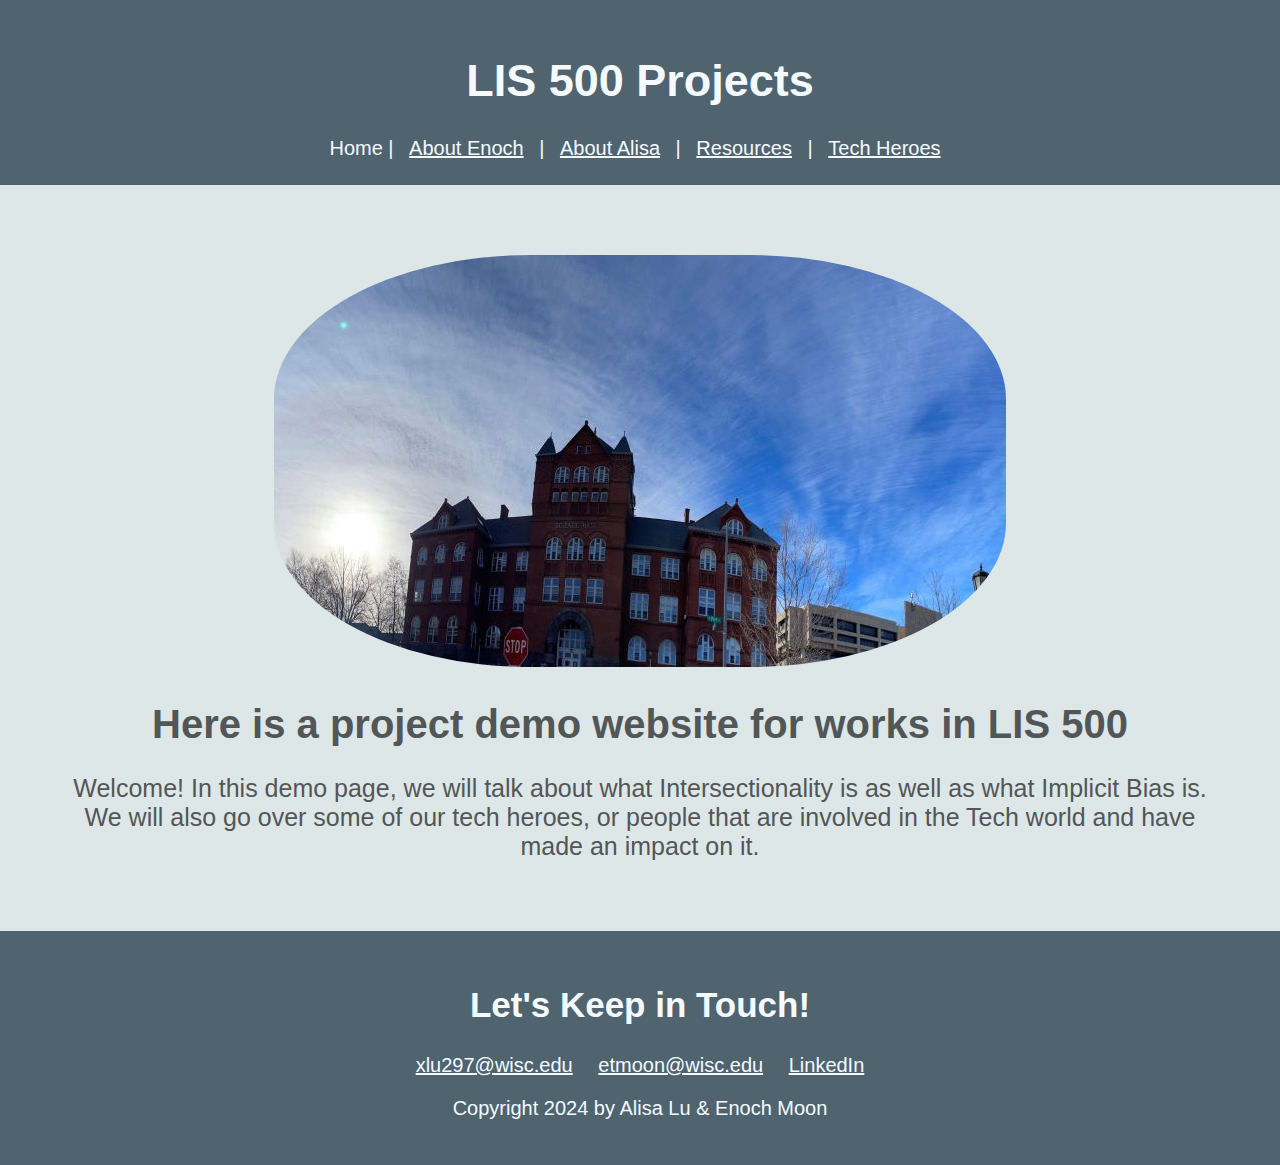
<file: index.html>
<!DOCTYPE html>
<html lang="en">

<head>
    <meta charset="UTF-8">
    <link rel="stylesheet" href="stylepage.css">
    <title>Home</title>
</head>

<body>
    <header>
        <!-- Website heading -->
        <h1>LIS 500 Projects</h1>

        <!-- Navigation for webpage -->
        Home | <a href="AboutEnoch.html">About Enoch</a> | <a href="AboutAlisa.html">About Alisa</a> | <a
            href="Resource.html">Resources</a>
        | <a href="TechHero.html">Tech Heroes</a>
    </header>

    <div class="Splash-index">
        <img class="Splash-img" src="Images/UWM.jpg" alt="UW Campus" width=".25">
        <!-- What're we working on-->
        <h1 id="description">Here is a project demo website for works in LIS 500</h1>
        <p id="welcome">Welcome! In this demo page, we will talk about what Intersectionality is as well as what
            Implicit
            Bias is. We will also go over some of our tech heroes, or people that are involved in the Tech world
            and have made an impact on it.
        </p>
    </div>

    <footer>
        <h2>Let's Keep in Touch!</h2>

        <div>
            <a href="mailto:xlu297@wisc.edu">xlu297@wisc.edu</a>
            <a href="mailto:etmoon@wisc.edu">etmoon@wisc.edu</a>
            <a href="https://www.linkedin.com/in/enoch-moon-6768a1240/">LinkedIn</a>
        </div>

        <p>Copyright 2024 by Alisa Lu & Enoch Moon</p>
    </footer>
</body>

</html>
</file>
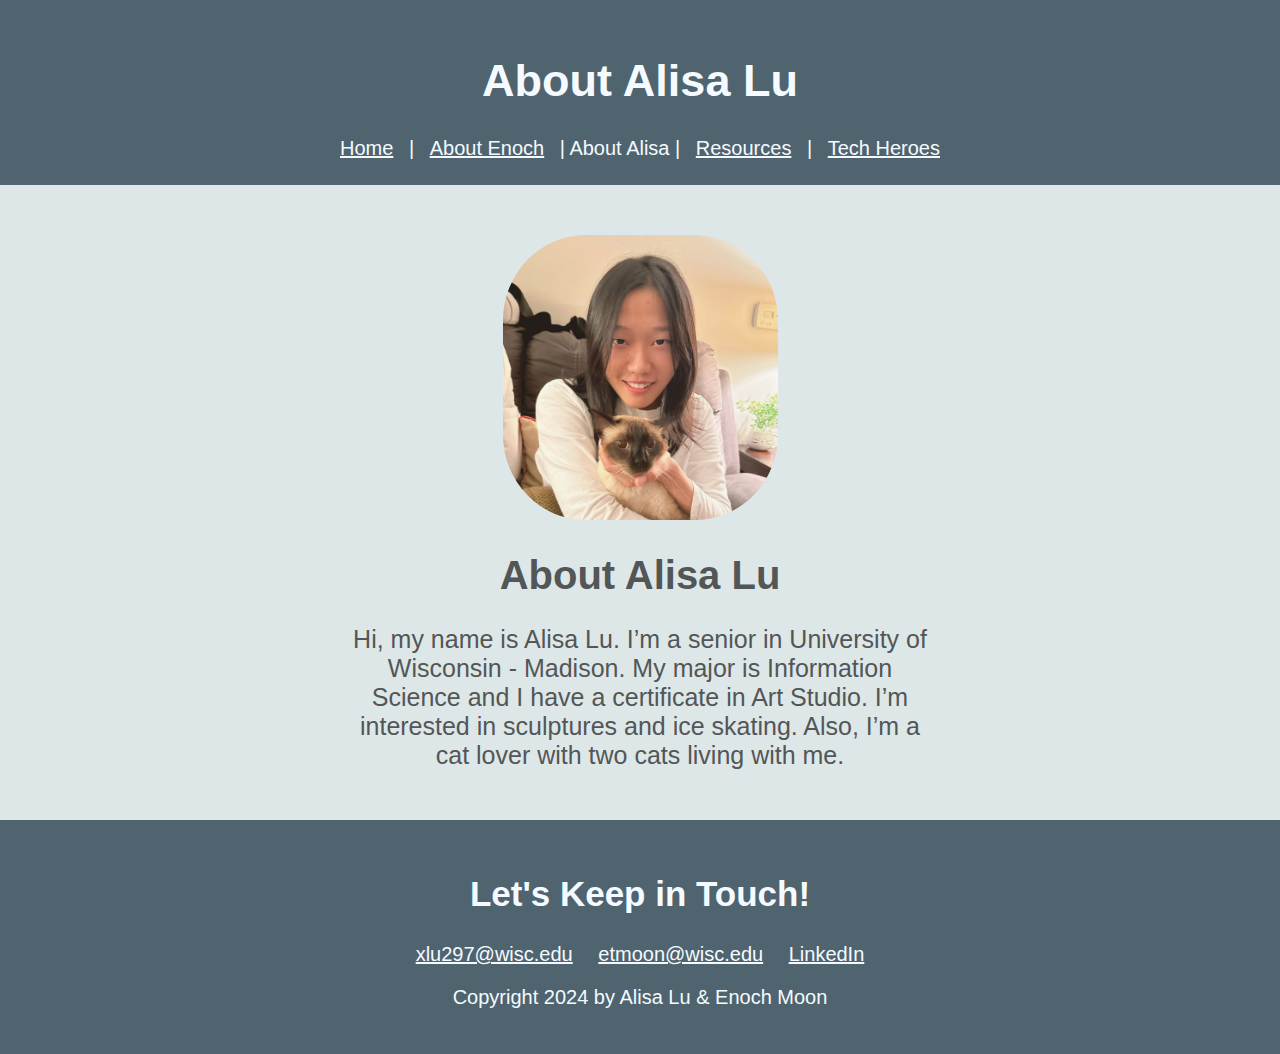
<file: AboutAlisa.html>
<!DOCTYPE html>
<html lang="en">

<head>
    <meta charset="UTF-8">
    <link rel="stylesheet" href="stylepage.css">
    <title>About Alisa</title>
</head>

<body>
    <header>
        <!-- Website heading -->
        <h1>About Alisa Lu</h1>

        <!-- Navigation for webpage -->
        <a href="index.html">Home</a> | <a href="AboutEnoch.html">About Enoch</a> | About Alisa
        | <a href="Resource.html">Resources</a> | <a href="TechHero.html">Tech Heroes</a>
    </header>

    <div class="About">
        <!-- Information about Alisa Lu -->
        <img class="AlisaProfile-img" src="Images/AlisaPic.jpg" alt="Alisa Lu" width=".25">
        <h1 id="Name">About Alisa Lu</h1>
        <p>Hi, my name is Alisa Lu. I’m a senior in University of Wisconsin - Madison. My major is Information Science
            and I have a certificate in Art Studio. I’m interested in sculptures and ice skating. Also, I’m a cat lover
            with two cats living with me.
        </p>
    </div>

    <footer>
        <h2>Let's Keep in Touch!</h2>

        <div>
            <a href="mailto:xlu297@wisc.edu">xlu297@wisc.edu</a>
            <a href="mailto:etmoon@wisc.edu">etmoon@wisc.edu</a>
            <a href="https://www.linkedin.com/in/enoch-moon-6768a1240/">LinkedIn</a>
        </div>

        <p>Copyright 2024 by Alisa Lu & Enoch Moon</p>

    </footer>

</body>

</html>
</file>
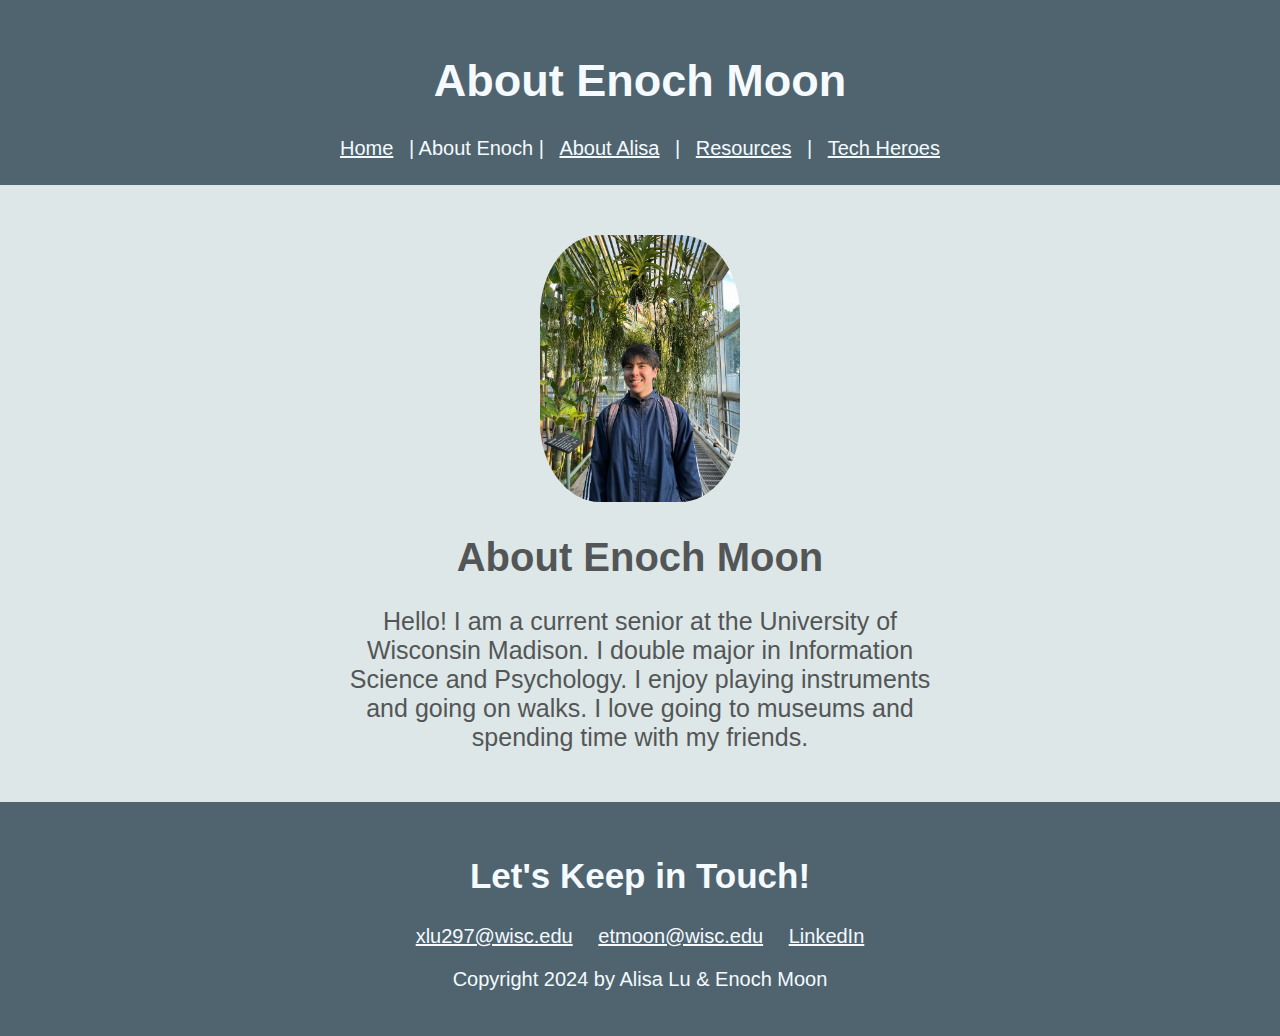
<file: AboutEnoch.html>
<!DOCTYPE html>
<html lang="en">

<head>
    <meta charset="UTF-8">
    <link rel="stylesheet" href="stylepage.css">
    <title>About Enoch</title>
</head>

<body>
    <header>
        <!-- Website heading -->
        <h1>About Enoch Moon</h1>

        <!-- Navigation for webpage -->
        <a href="index.html">Home</a> | About Enoch | <a href="AboutAlisa.html">About Alisa</a>
        | <a href="Resource.html">Resources</a> | <a href="TechHero.html">Tech Heroes</a>
    </header>

    <div class="About">
        <!-- Information about Enoch Moon -->
        <img class="EnochProfile-img" src="Images/EnochPic.jpg" alt="Enoch Moon" width=".25">
        <h1 id="Name">About Enoch Moon</h1>
        <p>Hello! I am a current senior at the University of Wisconsin Madison. I double major in Information Science
            and Psychology. I enjoy playing instruments and going on walks. I love going to museums and spending time
            with
            my friends.
        </p>
    </div>

    <footer>
        <h2>Let's Keep in Touch!</h2>

        <div>
            <a href="mailto:xlu297@wisc.edu">xlu297@wisc.edu</a>
            <a href="mailto:etmoon@wisc.edu">etmoon@wisc.edu</a>
            <a href="https://www.linkedin.com/in/enoch-moon-6768a1240/">LinkedIn</a>
        </div>

        <p>Copyright 2024 by Alisa Lu & Enoch Moon</p>

    </footer>

</body>

</html>
</file>
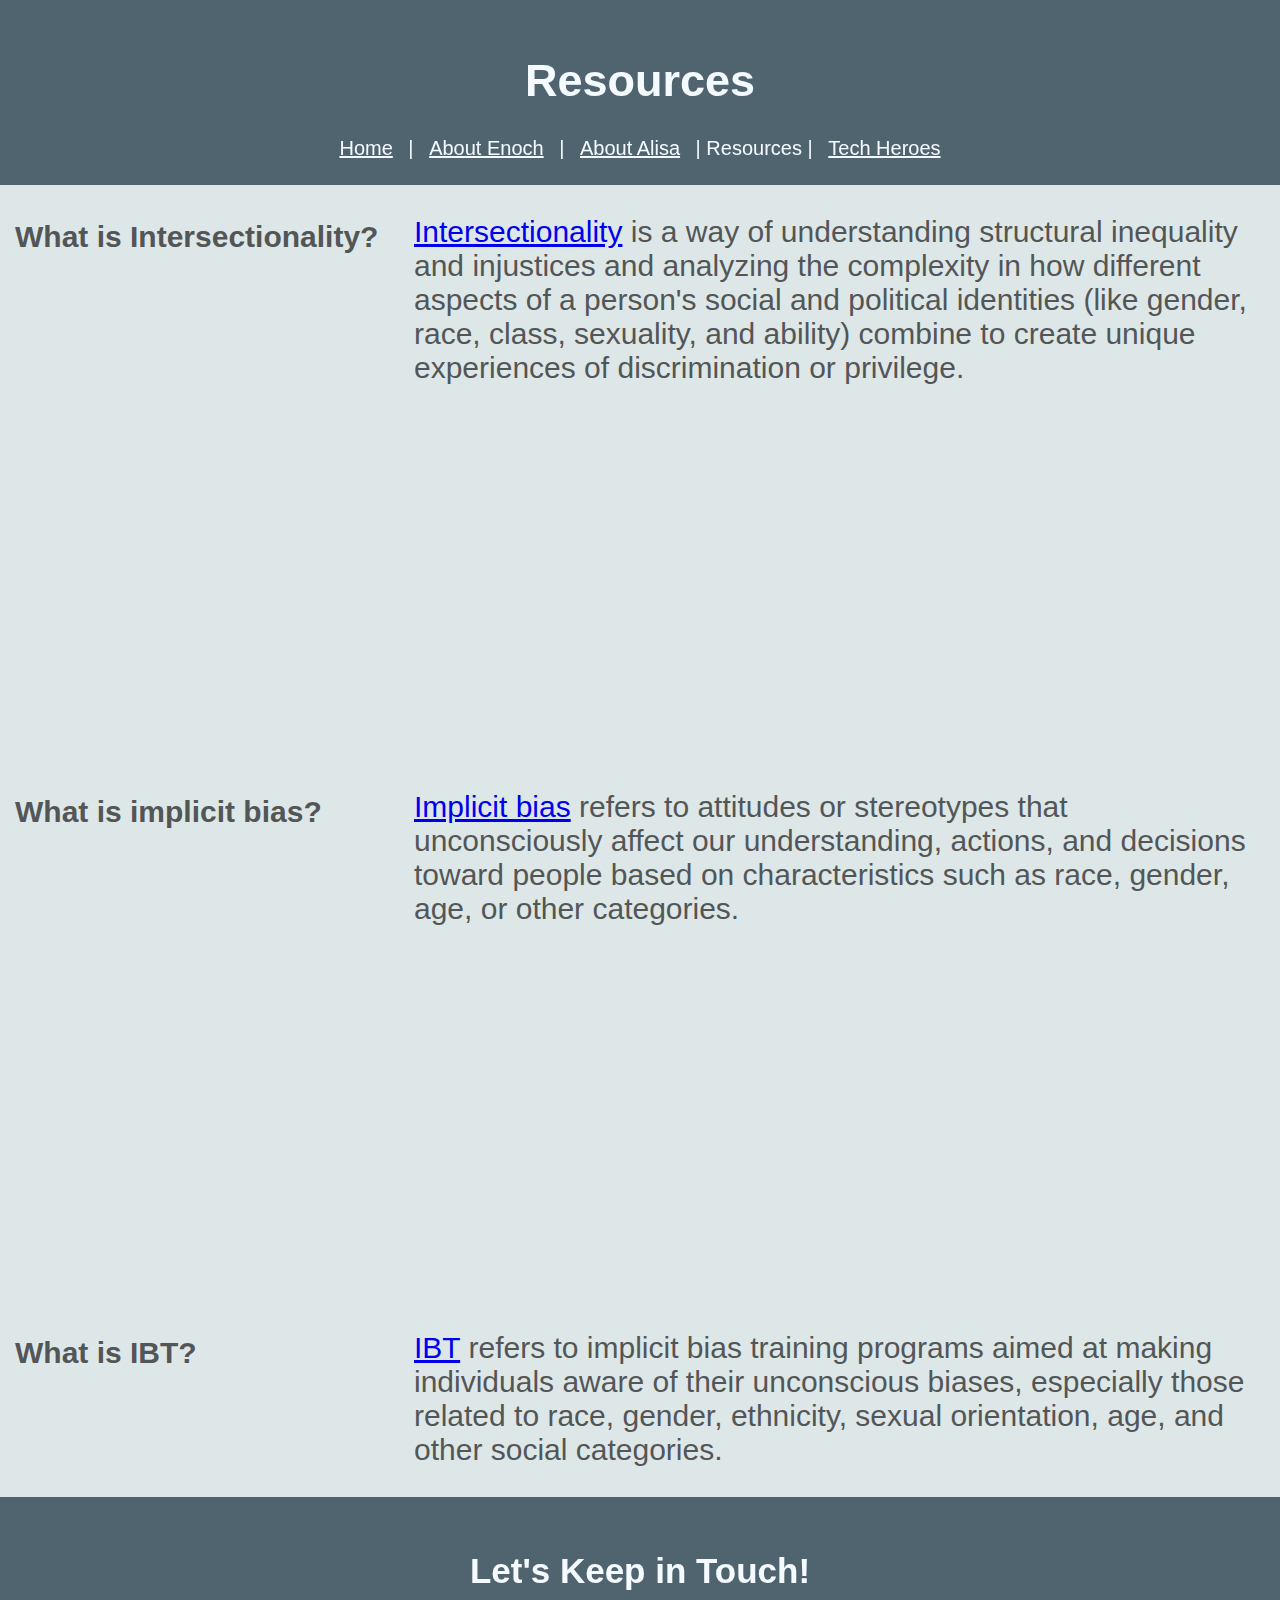
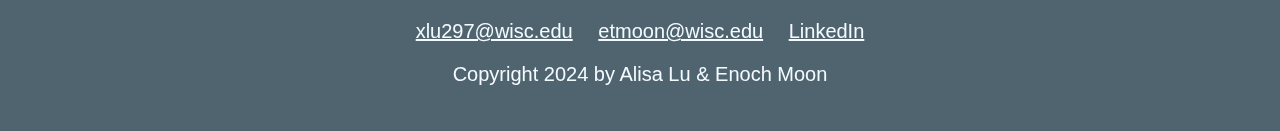
<file: Resource.html>
<!DOCTYPE html>
<html lang="en">

<head>
    <meta charset="UTF-8">
    <link rel="stylesheet" href="stylepage.css">
    <title>Resources</title>
</head>

<body>
    <header>
        <!-- Website heading -->
        <h1>Resources</h1>

        <!-- Navigation for webpage -->
        <a href="index.html">Home</a> | <a href="AboutEnoch.html">About Enoch</a> | <a href="AboutAlisa.html">About
            Alisa</a> | Resources
        | <a href="TechHero.html">Tech Heroes</a>
    </header>

    <!-- Information and resources about Intersectionality -->
    <section class="Resource">
        <div class="col-left">
            <h1>What is Intersectionality?</h1>
        </div>
        <div class="col-right">
            <p>
                <a href="https://youtu.be/ViDtnfQ9FHc">Intersectionality</a> is a way of understanding structural
                inequality
                and
                injustices and analyzing the complexity in how different aspects of a person's social and political
                identities
                (like gender, race, class, sexuality, and ability) combine to create unique experiences of
                discrimination or
                privilege.
            </p>
            <div class="video">
                <iframe width="550" height="310" src="https://www.youtube.com/embed/ViDtnfQ9FHc"
                    title="What is Intersectionality?" frameborder="0"
                    allow="accelerometer; autoplay; clipboard-write; encrypted-media; gyroscope; picture-in-picture"
                    allowfullscreen>
                </iframe>
            </div>
        </div>
    </section>

    <!-- Information and resources about implicit bias -->
    <section class="Resource">
        <div class="col-left">
            <h1>What is implicit bias?</h1>
        </div>
        <div class="col-right">
            <p>
                <a href="https://www.youtube.com/watch?v=BSguud-t1kc">Implicit bias</a> refers to attitudes or
                stereotypes
                that
                unconsciously affect our understanding, actions, and decisions toward people based on characteristics
                such
                as
                race, gender, age, or other categories.
            </p>
            <div class="video">
                <iframe width="550" height="310" src="https://www.youtube.com/embed/BSguud-t1kc"
                    title="What is Implicit Bias?" frameborder="0"
                    allow="accelerometer; autoplay; clipboard-write; encrypted-media; gyroscope; picture-in-picture"
                    allowfullscreen>
                </iframe>
            </div>
        </div>
    </section>


    <!-- Information and resources about IBT -->
    <section class="Resource">
        <div class="col-left">
            <h1>What is IBT?</h1>
        </div>
        <div class="col-right">

            <p>
                <a href="https://implicit.harvard.edu/implicit/takeatest.html">IBT</a> refers to implicit bias training
                programs
                aimed at making individuals aware of their unconscious biases, especially those related to race, gender,
                ethnicity, sexual orientation, age, and other social categories.
            </p>
        </div>
    </section>
    <footer>
        <h2>Let's Keep in Touch!</h2>

        <div>
            <a href="mailto:xlu297@wisc.edu">xlu297@wisc.edu</a>
            <a href="mailto:etmoon@wisc.edu">etmoon@wisc.edu</a>
            <a href="https://www.linkedin.com/in/enoch-moon-6768a1240/">LinkedIn</a>
        </div>

        <p>Copyright 2024 by Alisa Lu & Enoch Moon</p>

    </footer>

</body>

</html>
</file>
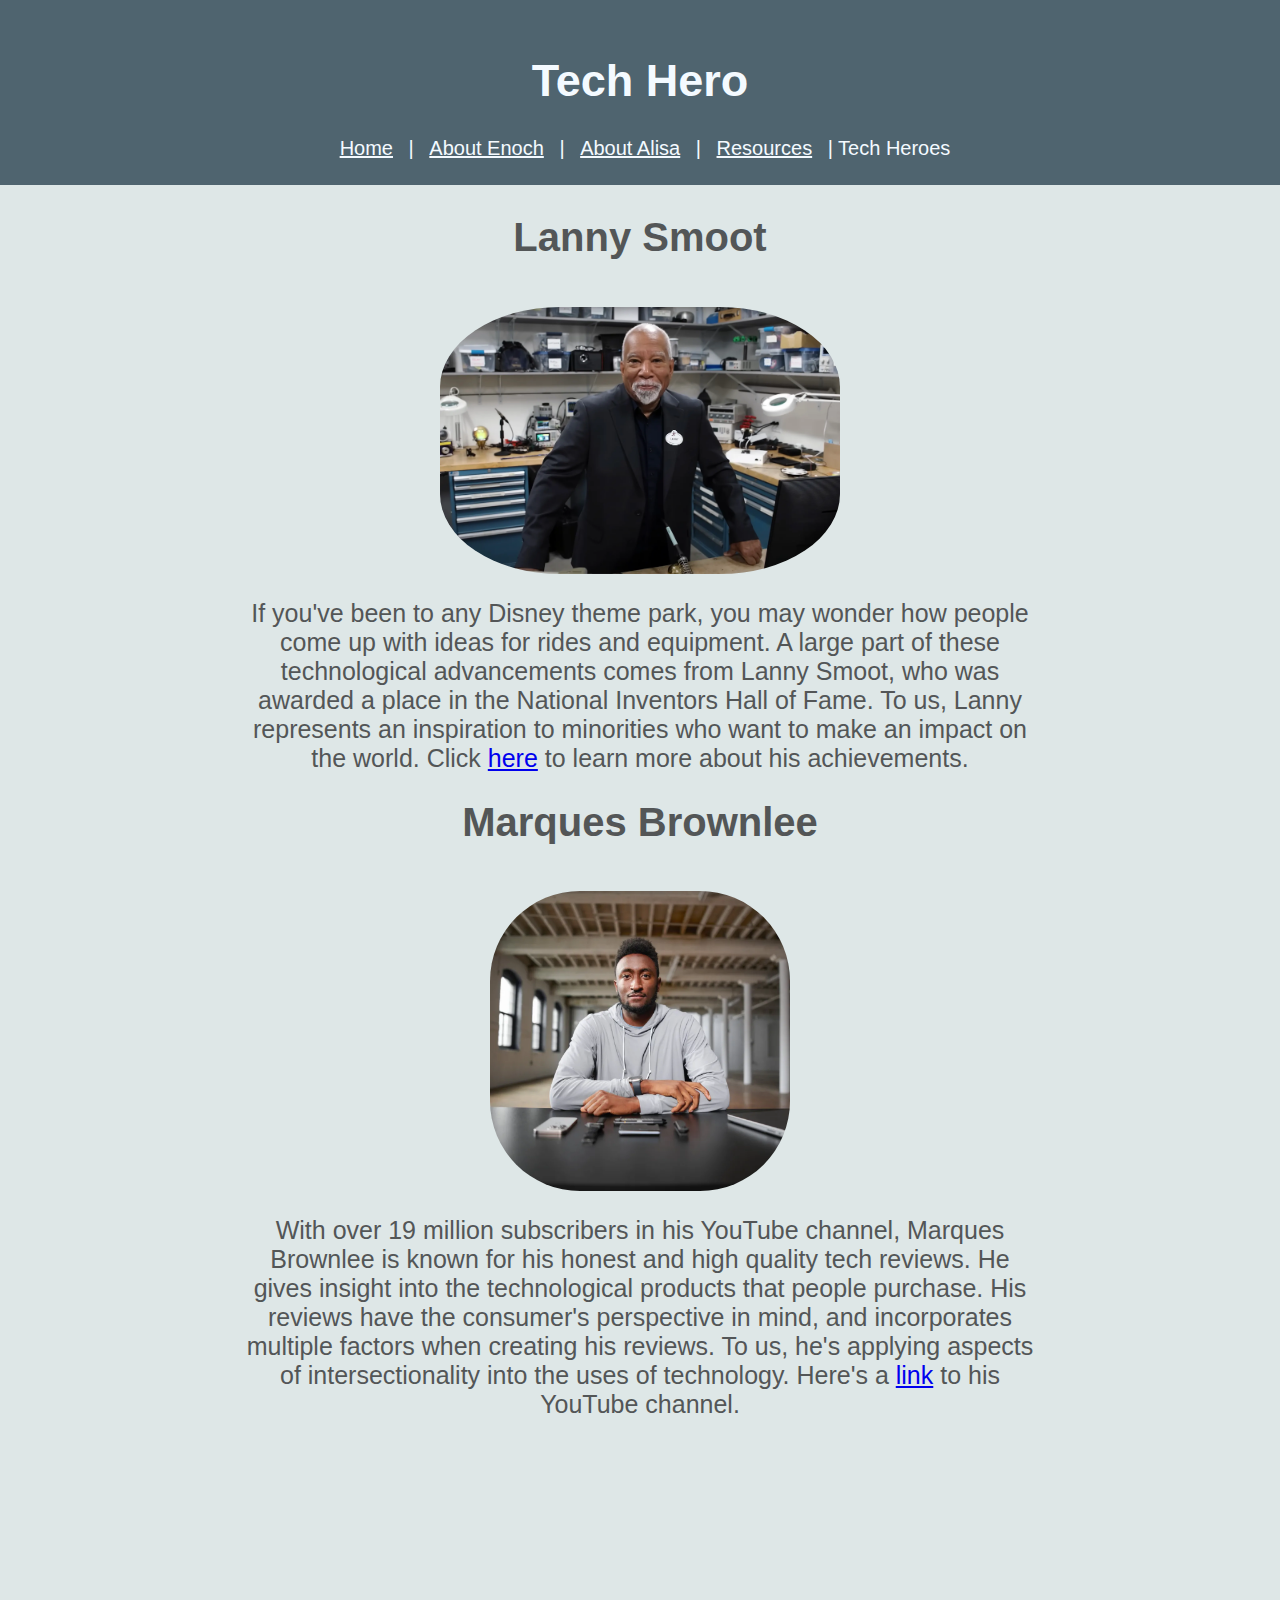
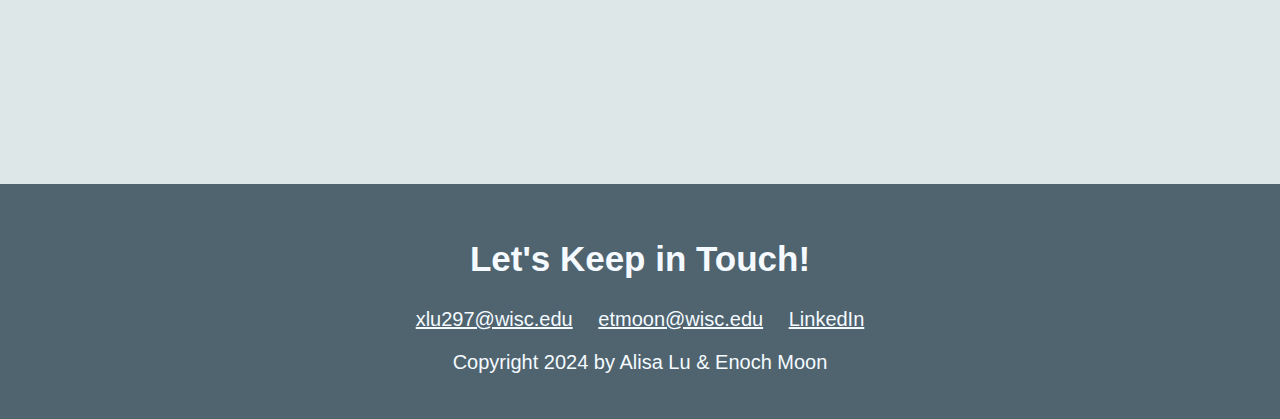
<file: TechHero.html>
<!DOCTYPE html>
<html lang="en">

<head>
    <meta charset="UTF-8">
    <link rel="stylesheet" href="stylepage.css">
    <title>Tech Heroes</title>
</head>

<body>
    <header>
        <!-- Website heading -->
        <h1>Tech Hero</h1>

        <!-- Navigation for webpage -->
        <a href="index.html">Home</a> | <a href="AboutEnoch.html">About Enoch</a> | <a href="AboutAlisa.html">About
            Alisa</a> | <a href="Resource.html">Resources</a>
        | Tech Heroes
    </header>

    <!-- Information on tech hero: Lanny Smoot-->
    <div class="LannySmoot">
        <h1>Lanny Smoot</h1>
        <img class="LannySmoot-img" src="Images/LannySmoot.jpg" alt="Lanny Smoot" width=".25">
        <p>
            If you've been to any Disney theme park, you may wonder how people come up with ideas
            for rides and equipment. A large part of these technological advancements comes from
            Lanny Smoot, who was awarded a place in the National Inventors Hall of Fame. To us,
            Lanny represents an inspiration to minorities who want to make an impact on the world.
            Click <a
                href="https://peopleofcolorintech.com/articles/disney-lightsaber-inventor-lanny-smoot-inducted-into-the-national-inventors-hall-of-fame/">here</a>
            to learn more about his achievements.
        </p>
    </div>

    <!-- Information on tech hero: Marque Brownlee -->
    <div class="MarquesBrownlee">
        <h1>Marques Brownlee</h1>
        <img class="MarquesBrownlee-img" src="Images/MarquesBrownlee.jpg" alt="Marques Brownlee" width=".25">
        <p>
            With over 19 million subscribers in his YouTube channel, Marques Brownlee is known for his honest
            and high quality tech reviews. He gives insight into the technological products that people
            purchase. His reviews have the consumer's perspective in mind, and incorporates multiple factors
            when creating his reviews. To us, he's applying aspects of intersectionality into the uses of
            technology. Here's a <a href="https://www.youtube.com/user/marquesbrownlee">link</a> to his YouTube channel.
        </p>

        <!-- Video of Marques Brownlee -->
        <div class="video">
            <iframe width="550" height="310" src="https://www.youtube.com/embed/MevKTPN4ozw?si=aqCHUozx31-tQm_D"
                title="YouTube video player" frameborder="0"
                allow="accelerometer; autoplay; clipboard-write; encrypted-media; gyroscope; picture-in-picture; web-share"
                referrerpolicy="strict-origin-when-cross-origin" allowfullscreen></iframe>
        </div>
    </div>

    <footer>
        <h2>Let's Keep in Touch!</h2>

        <div>
            <a href="mailto:xlu297@wisc.edu">xlu297@wisc.edu</a>
            <a href="mailto:etmoon@wisc.edu">etmoon@wisc.edu</a>
            <a href="https://www.linkedin.com/in/enoch-moon-6768a1240/">LinkedIn</a>
        </div>

        <p>Copyright 2024 by Alisa Lu & Enoch Moon</p>

    </footer>
</body>

</html>
</file>
<file: stylepage.css>
/* Color Palette
#F4FAFF - Alice Blue
#DEE7E7 - Platunum
#B7ADCF - Thistle
#4F646F - Payne's gray
#535657 - Davy's gray
*/

/* Global styles
---------------------------- */
* {
    font-family: 'Gill Sans', 'Gill Sans MT', Calibri, 'Trebuchet MS', sans-serif;
}

html,
body {
    /*gets rid of border in perimeter */
    height: 100%;
    margin: 0;
    padding: 0;
    box-sizing: border-box;
}

header,
footer {
    text-align: center;
    margin: 0 auto;
    padding: 25px;
    background-color: #4F646F;
    color: #F4FAFF;
}

footer h2 {
    font-size: 35px;
    font-weight: 600;
}

header a,
footer a {
    padding: 10px;
    color: #F4FAFF;
}

a:hover {
    color: #B7ADCF;
}

header h1 {
    font-size: 45px;
}

body {
    background-color: #DEE7E7;
    color: #535657;
    font-size: 20px;
}

.video {
    margin-top: 20px;
    margin-bottom: 30px;
}

/* Splash Page
---------------------------- */
.Splash-index {
    font-size: 35px;
    text-align: center;
    margin: 70px;
}

.Splash-img {
    border-radius: 35%;
}

#description {
    font-size: 40px;
}

#welcome {
    font-size: 25px;
}

/* About Me
---------------------------- */
.EnochProfile-img {
    width: 200px;
    border-radius: 30%;
}

.AlisaProfile-img {
    width: 275px;
    border-radius: 30%;
}

#Name {
    font-size: 40px;
}

.About {
    text-align: center;
    font-size: 25px;
    margin: 50px;
}

.About p {
    max-width: 600px;
    margin: 0 auto;
}

/* Resources
---------------------------- */
.Resource {
    overflow: auto;
}

.Resource h1 {
    font-size: 30px;
}

.Resource p {
    font-size: 30px;
}

.col-left {
    width: 30%;
    float: left;
    min-height: 175px;
    padding-left: 15px;
    padding-top: 15px;
}

.col-right {
    width: 66%;
    float: left;
    min-height: 175px;
    padding-left: 15px;
}

/* Tech Heros
---------------------------- */
.LannySmoot p,
.MarquesBrownlee p {
    font-size: 25px;
    max-width: 800px;
    margin: 0 auto;
}

.LannySmoot {
    text-align: center;
    margin-top: 30px;
    margin-left: 20px;
    margin-right: 20px;
}

.LannySmoot-img {
    margin: 20px;
    width: 400px;
    border-radius: 30%;
}

.MarquesBrownlee {
    text-align: center;
    margin-bottom: 30px;
    margin-left: 20px;
    margin-right: 20px;
}

.MarquesBrownlee-img {
    margin: 20px;
    width: 300px;
    border-radius: 30%;
}
</file>
